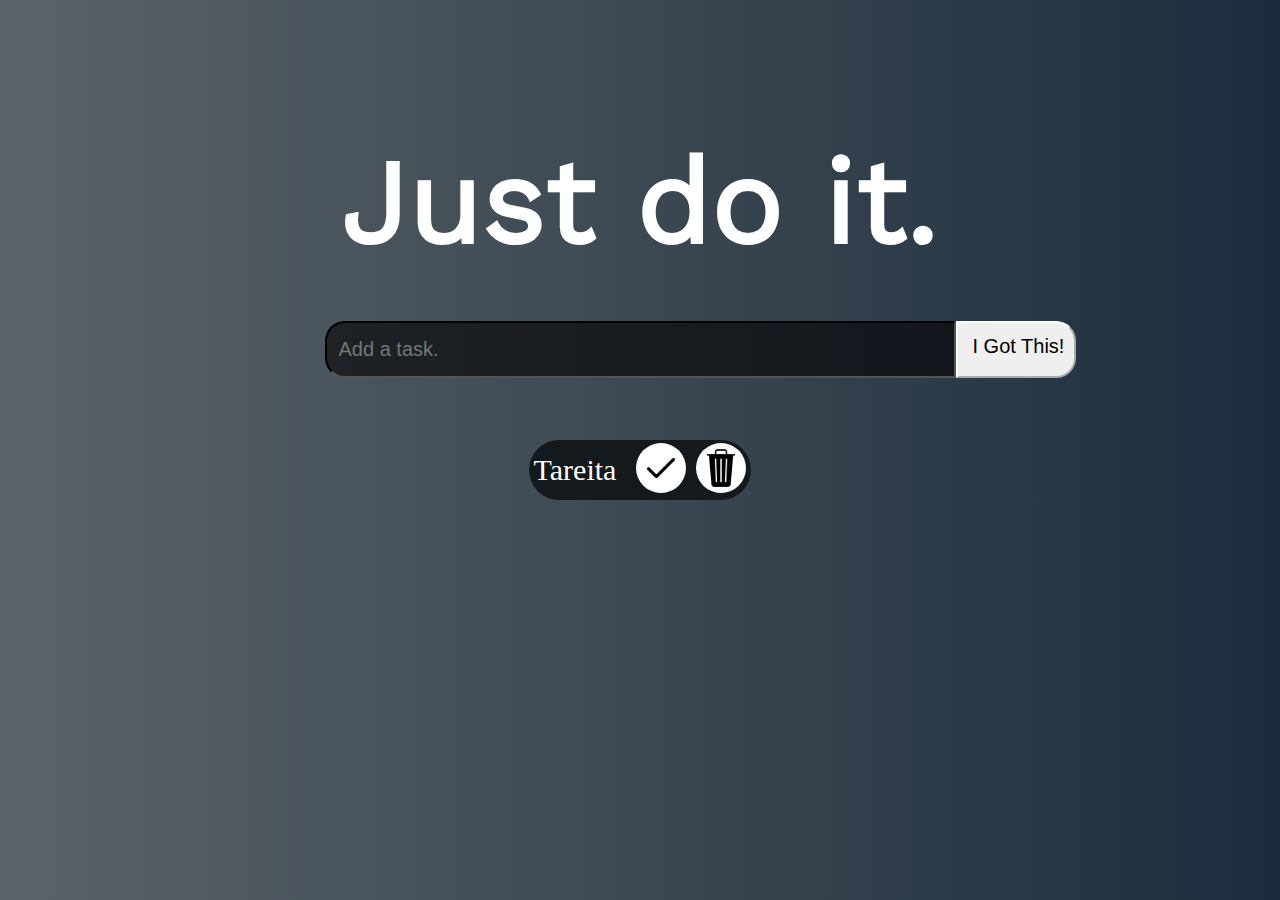
<file: Dia13/index.html>
<!DOCTYPE html>
<html lang="en">
<head>
    <meta charset="UTF-8">
    <meta name="viewport" content="width=device-width, initial-scale=1.0">
    <title>Tareas</title>
    <link rel="stylesheet" href="./style/styles.css">



</head>
<body>
<article class="todito">
    <h1>Just do it.</h1>
    <div class="boton">
        <input type="text" id="taskInput" placeholder="Add a task.">
        <button>I Got This!</button>
    </div>
</article>

<article class="opciones">
    <div class="capsula">
        <div class="infoText">
            <p>Tareita</p>
        </div>
        <div class="botones">
            <div class="terminado">
                <img src="./storage/images/pngwing.com (2).png" alt="" class="completado">
            </div>
            <div class="eliminado">
                <img src="./storage/images/pngwing.com (4).png" alt="" class="eliminado">
            </div>

        </div>

    </div>

</article>
    




</body>
<script src="./script/scripts.js"></script>
</html>
</file>
<file: Dia13/style/styles.css>
@font-face {
    font-family: "titulo";
    src: url(../storage/fonts/WorkSans-Regular.ttf);
}

*{
    padding: 0;
    margin: 0;
    box-sizing: border-box;
}

body {
    background: linear-gradient(to right, #5c6368, #1b2d3d);

}

.todito {
    display: flex;
    flex-direction: column;
    align-items: center;
    height: 40vh;
    width: 100%;
}

h1{
    margin-top: 130px;
    margin-bottom: 50px;
    color: white;
    font-size: 120px;
    font-family: "titulo", sans-serif;

}

input{
    position: relative;
    font-size: 20px;
    color: white;
    border-color: black;
    background-color: rgba(0,0,0,0.6);
    border-top-left-radius: 20px;
    border-bottom-left-radius: 20px;
    padding-top: 15px;
    padding-bottom: 15px;
    padding-left: 12px;
    padding-right: 350px;

}

button{
    position: absolute;
    font-size: 20px;
    border-color: white;
    border-top-right-radius: 20px;
    border-bottom-right-radius: 20px;
    padding-top: 12px;
    padding-bottom: 18px;
    padding-left: 15px;
    padding-right: 10px;

}

.terminado img {
    margin-left: 20px;
    margin-right: 10px;
    width: 50px;
    background-color: white;
    border-radius: 100px;
}

.eliminado img {
    width: 50px;
    background-color: white;
    border-radius: 100px;
}

.opciones {
    gap: 20px;
    margin-top: 80px;
    align-items: center;
    flex-direction: column;
    overflow-y: scroll;
    height: calc(84vh- 300px);
    display: flex;
}

.capsula {
    padding-top: 3px;
    padding-bottom: 3px;
    padding-left: 5px;
    padding-right: 5px;
    display: flex;
    color: white;
    background-color: #14191d;
    border-radius: 30px;
    max-width: 80%;


}

.infoText p {
    margin-top: 10px;
    font-size: 30px;

}

.botones{
    display: flex;

}
</file>
